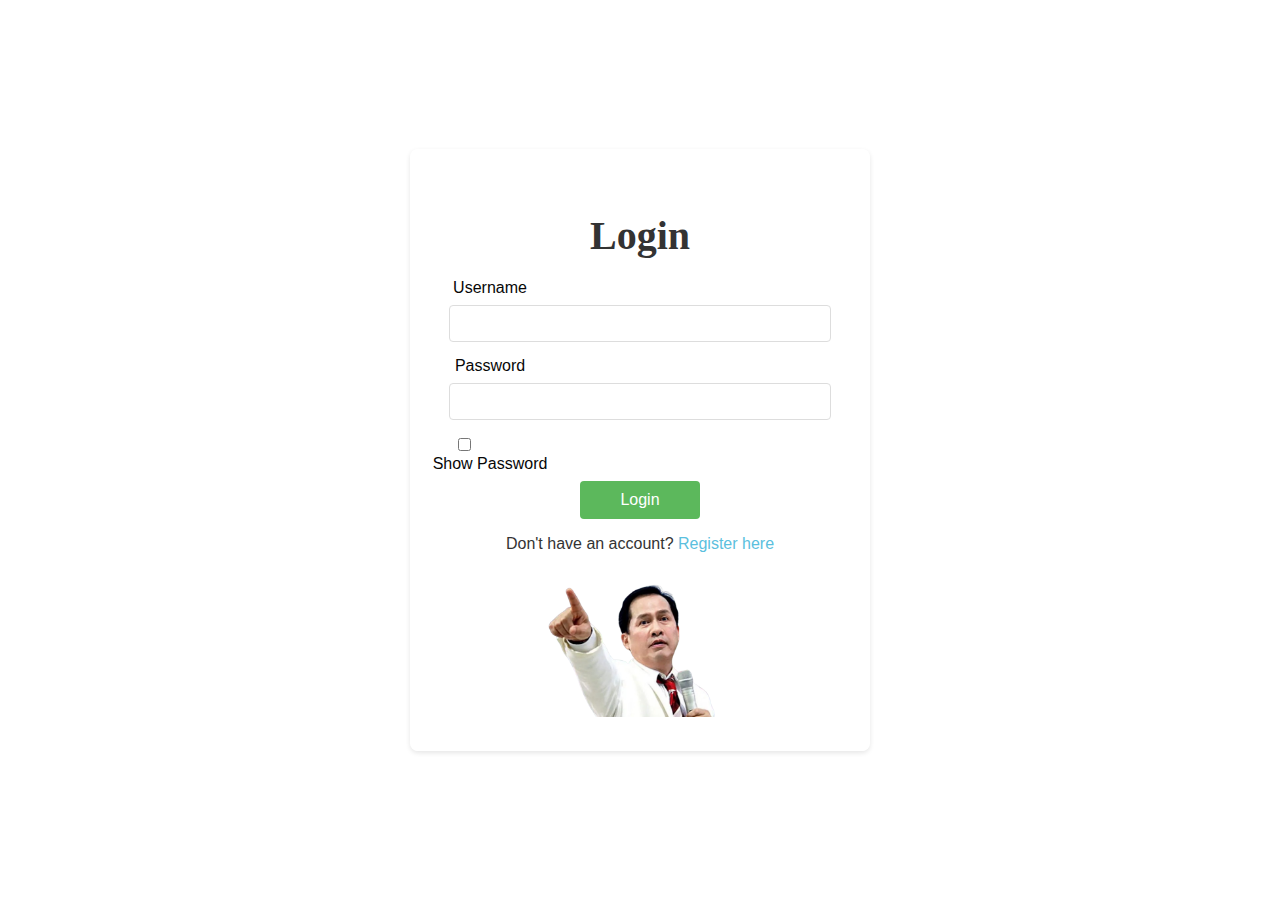
<file: index.html>
<!DOCTYPE html>
<html lang="en">
<head>
    <meta charset="UTF-8">
    <meta name="viewport" content="width=device-width, initial-scale=1.0">
    <link rel="stylesheet" href="css/login.css">
    <title>Login</title>
    
</head>
<body>
    <div class="container">
        <h2>Login</h2>
        <form action="login.php" method="post">
            <label for="username">Username</label>
            <input type="text" id="username" name="username" required>
            <label for="password">Password</label>
            <input type="password" id="password" name="password" required>
            <div class="show-password-container">
                <input type="checkbox" id="showPassword" name="showPassword">
                <label for="showPassword">Show Password</label>
            </div>
            <button type="submit">Login</button>
        </form>
        <p>Don't have an account? <a href="register.html">Register here</a></p>
        <div class="image-container">
            <img src="yes.png" alt="Placeholder Image">
        </div>
    </div>

    <script>
        // JavaScript to toggle password visibility
        document.getElementById('showPassword').addEventListener('change', function () {
            const passwordField = document.getElementById('password');
            if (this.checked) {
                passwordField.type = 'text';
            } else {
                passwordField.type = 'password';
            }
        });
    </script>
</body>
</html>
</file>
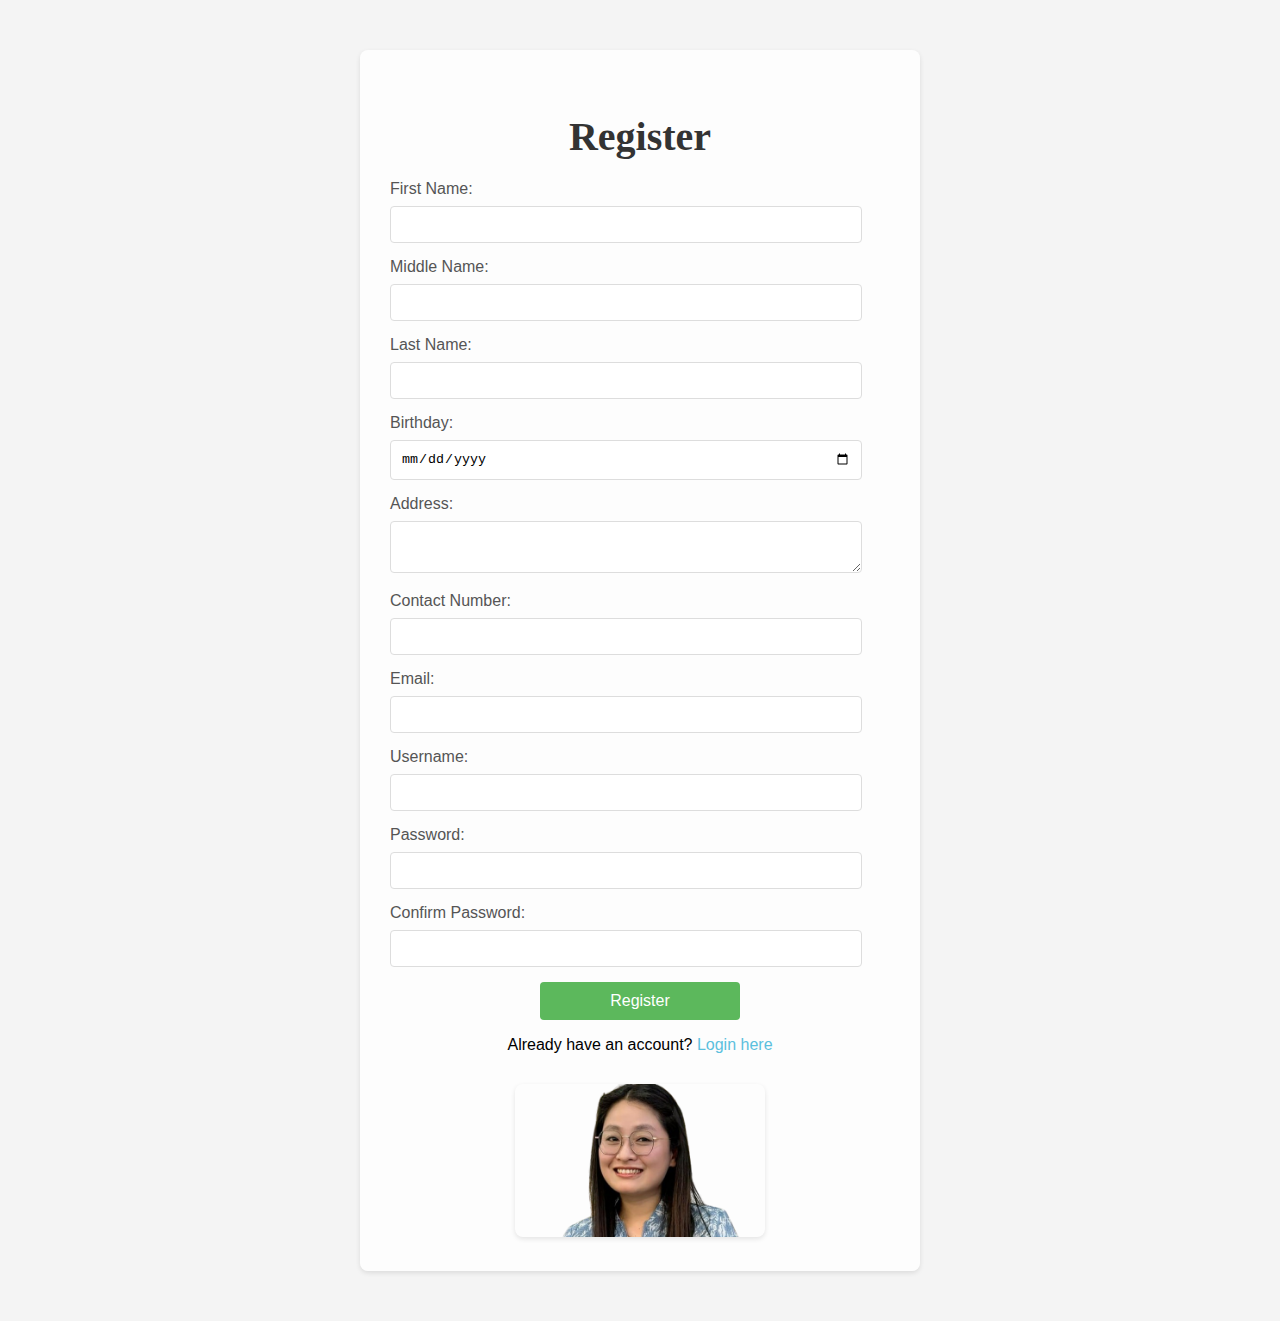
<file: register.html>
<!DOCTYPE html>
<html lang="en">
<head>
    <meta charset="UTF-8">
    <meta name="viewport" content="width=device-width, initial-scale=1.0">
   <link rel="stylesheet" href="css/register.css">
    <title>Register</title>
   
</head>
<body>
    <div class="container">
        <h2>Register</h2>
        <form action="register.php" method="post">
            <label for="firstName">First Name:</label>
            <input type="text" id="firstName" name="firstName" required>

            <label for="middleName">Middle Name:</label>
            <input type="text" id="middleName" name="middleName">

            <label for="lastName">Last Name:</label>
            <input type="text" id="lastName" name="lastName" required>

           
            <label for="birthday">Birthday:</label>
            <input type="date" id="birthday" name="birthday" required>

            <label for="address">Address:</label>
            <textarea id="address" name="address" required></textarea>

            <label for="contactNumber">Contact Number:</label>
            <input type="tel" id="contactNumber" name="contactNumber" required>

            <label for="email">Email:</label>
            <input type="email" id="email" name="email" required>

            <label for="username">Username:</label>
            <input type="text" id="username" name="username" required>

            <label for="password">Password:</label>
            <input type="password" id="password" name="password" required>

            <label for="confirmPassword">Confirm Password:</label>
            <input type="password" id="confirmPassword" name="confirmPassword" required>


            <input type="submit" value="Register">
        </form>
        <p>Already have an account? <a href="index.html">Login here</a></p>
        <div class="image-container">
            <img src="go.png" alt="Placeholder Image">
        </div>
    </div>
    
</body>
</html>
</file>
<file: css/login.css>
body {
            background-image: url('https://25.media.tumblr.com/0e6a620487d4ac4c5bf5f1d5dd15393d/tumblr_mfhafcFHsC1rumcl6o1_500.gif');
            background-size: cover; 
            background-position: center; 
            background-repeat: no-repeat; 
            font-family: Arial, sans-serif;
            display: flex;
            justify-content: center;
            align-items: center;
            height: 100vh;
            margin: 0;
        }
        .container {
            width: 100%;
            max-width: 400px;
            background: rgba(255, 255, 255, 0.8); /* White background with 80% opacity */
            padding: 30px;
            border-radius: 8px;
            box-shadow: 0 2px 5px rgba(0, 0, 0, 0.1);
            color: #333; /* Set a color for text inside the container */
            
        }
        h2 {
            margin-bottom: 20px;
            color: #333;
            text-align: center; 
            font-size: 40px;
            font-family: 'Times New Roman', Times, serif;
            font-style: normal;
        }
        label {
            display: block;
            margin-bottom: 8px;
            color: #070707;
            margin-left: -300px;
        }
        input[type="text"],
        input[type="password"] {
            width: 90%;
            padding: 10px;
            margin-bottom: 15px;
            border: 1px solid #ddd;
            border-radius: 4px;
        }
        button {
            width: 30%;
            padding: 10px;
            border: none;
            border-radius: 4px;
            background-color: #5cb85c;
            color: white;
            font-size: 16px;
            cursor: pointer;
        }
        button:hover {
            background-color: #4cae4c;
        }
        p {
            text-align: center;
        }
        a {
            color: #5bc0de;
            text-decoration: none;
        }
        a:hover {
            text-decoration: underline;
        }
        form {
            display: flex;
            flex-direction: column;
            align-items: center;
        }
        .image-container {
            margin-top: 20px; 
            text-align: center;        
        }
        .image-container img {
            max-width: 50%; 
            height: auto; 
            border-radius: 0%; 
            box-shadow: none;
            margin-top: 10px;
        }
       
        /* Additional styling for the checkbox and its label */
        .show-password-container {
            margin-top: auto;
        }

        .show-password-container input {
            margin-right: 355px;
        }
        label {
            text-align: center;
            
            

        }
</file>
<file: css/register.css>
body {
    background-image: url('https://25.media.tumblr.com/0e6a620487d4ac4c5bf5f1d5dd15393d/tumblr_mfhafcFHsC1rumcl6o1_500.gif');
    background-size: cover; 
    background-position: center; 
    background-repeat: no-repeat; 
    font-family: Arial, sans-serif;
    background-color: #f4f4f4;
    display: flex;
    justify-content: center;
    align-items: center;
    height: auto;
    margin: 0;
    
}
.container {
    width: 100%;
    max-width: 500px;
    background: rgba(255, 255, 255, 0.8); /* Semi-transparent background */
    padding: 30px;
    border-radius: 8px;
    box-shadow: 0 2px 5px rgba(0, 0, 0, 0.1);
    margin-top: 50px;
    margin-bottom: 50px;
   
    
}
h2 {
    margin-bottom: 20px;
    color: #333;
    text-align: center;
    font-family: 'Times New Roman', Times, serif;
    font-size: 40px; /* Changed from 'size' to 'font-size' */
}


label {
    display: block;
    margin-bottom: 8px;
    color: #555;
}
input[type="text"],
input[type="password"],
input[type="date"],
input[type="tel"],
input[type="email"],
textarea {
    width: 90%;
    padding: 10px;
    margin-bottom: 15px;
    border: 1px solid #ddd;
    border-radius: 4px;
}
textarea {
    resize: vertical;
    height: 30px;
}
input[type="submit"] {
    width: 100%; 
    max-width: 200px; 
    padding: 10px;
    border: none;
    border-radius: 4px;
    background-color: #5cb85c; 
    color: white;
    font-size: 16px;
    cursor: pointer;
    display: block; 
    margin: 0 auto; 
}
input[type="submit"]:hover {
    background-color: #4cae4c; 
    text-align: center;
}
p{
    text-align: center;
}
a {
    color: #5bc0de;
    text-decoration: none;
}
a:hover {
    text-decoration: underline;
}
.image-container {
    margin-top: 20px; 
    text-align: center;        
}
.image-container img {
    max-width: 50%; 
    height: auto; 
    border-radius: 8px; 
    box-shadow: 0 2px 5px rgba(0, 0, 0, 0.1); 
    margin-top: 10px;
}
</file>
